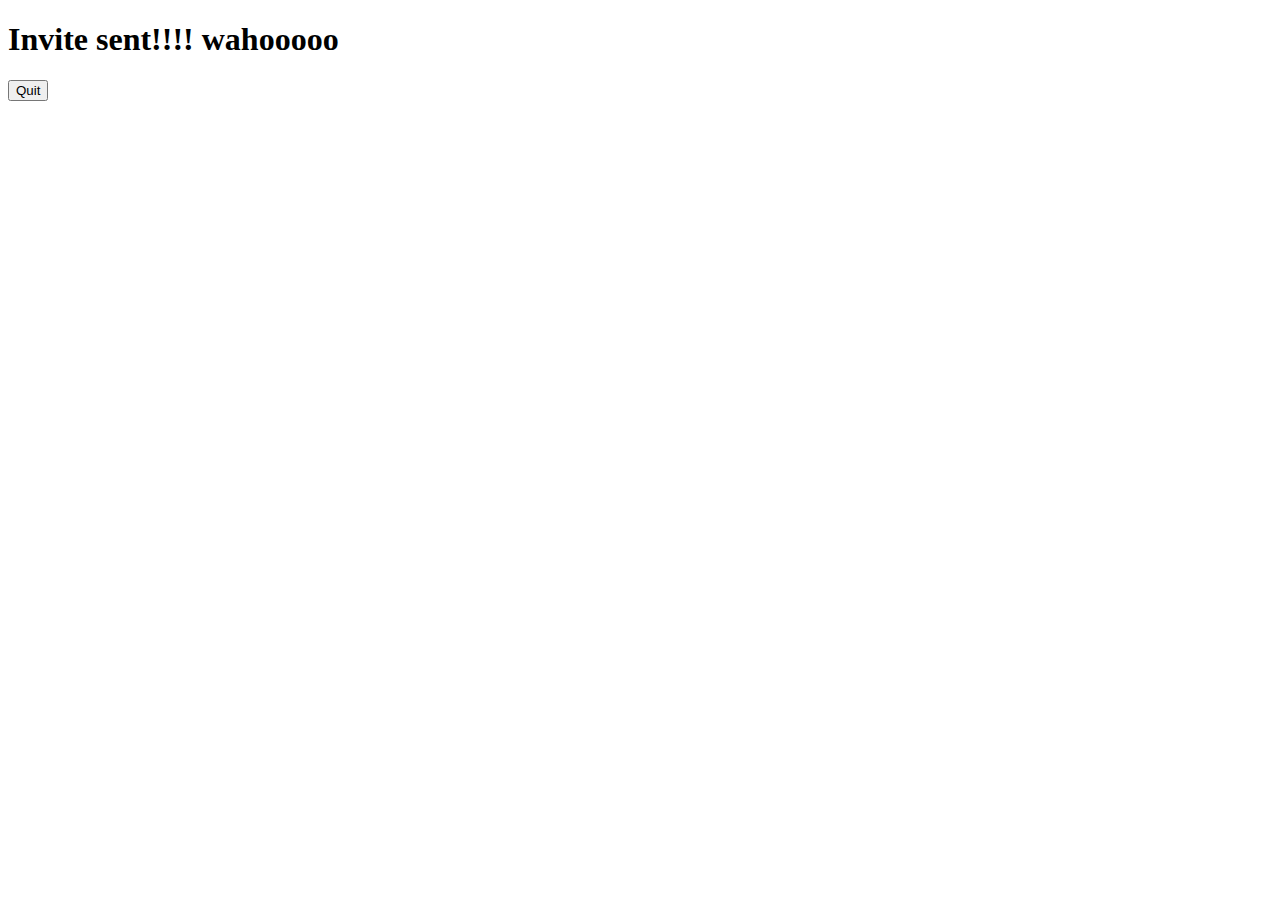
<file: close.html>
<!DOCTYPE html>
<html lang="en">
<head>
  <meta charset="UTF-8">
  <title>Sent invite..... kewl</title>
</head>
<body>
<h1>Invite sent!!!! wahooooo</h1>
<input type="button" name="Quit" id="Quit" value="Quit" onclick="return quitBox('quit');" />
<script>
  function quitBox(cmd)
{   
    if (cmd=='quit')
    {
        open(location, '_self').close();
    }   
    return false;   
}
</script>
  
</body>
</html>
</file>
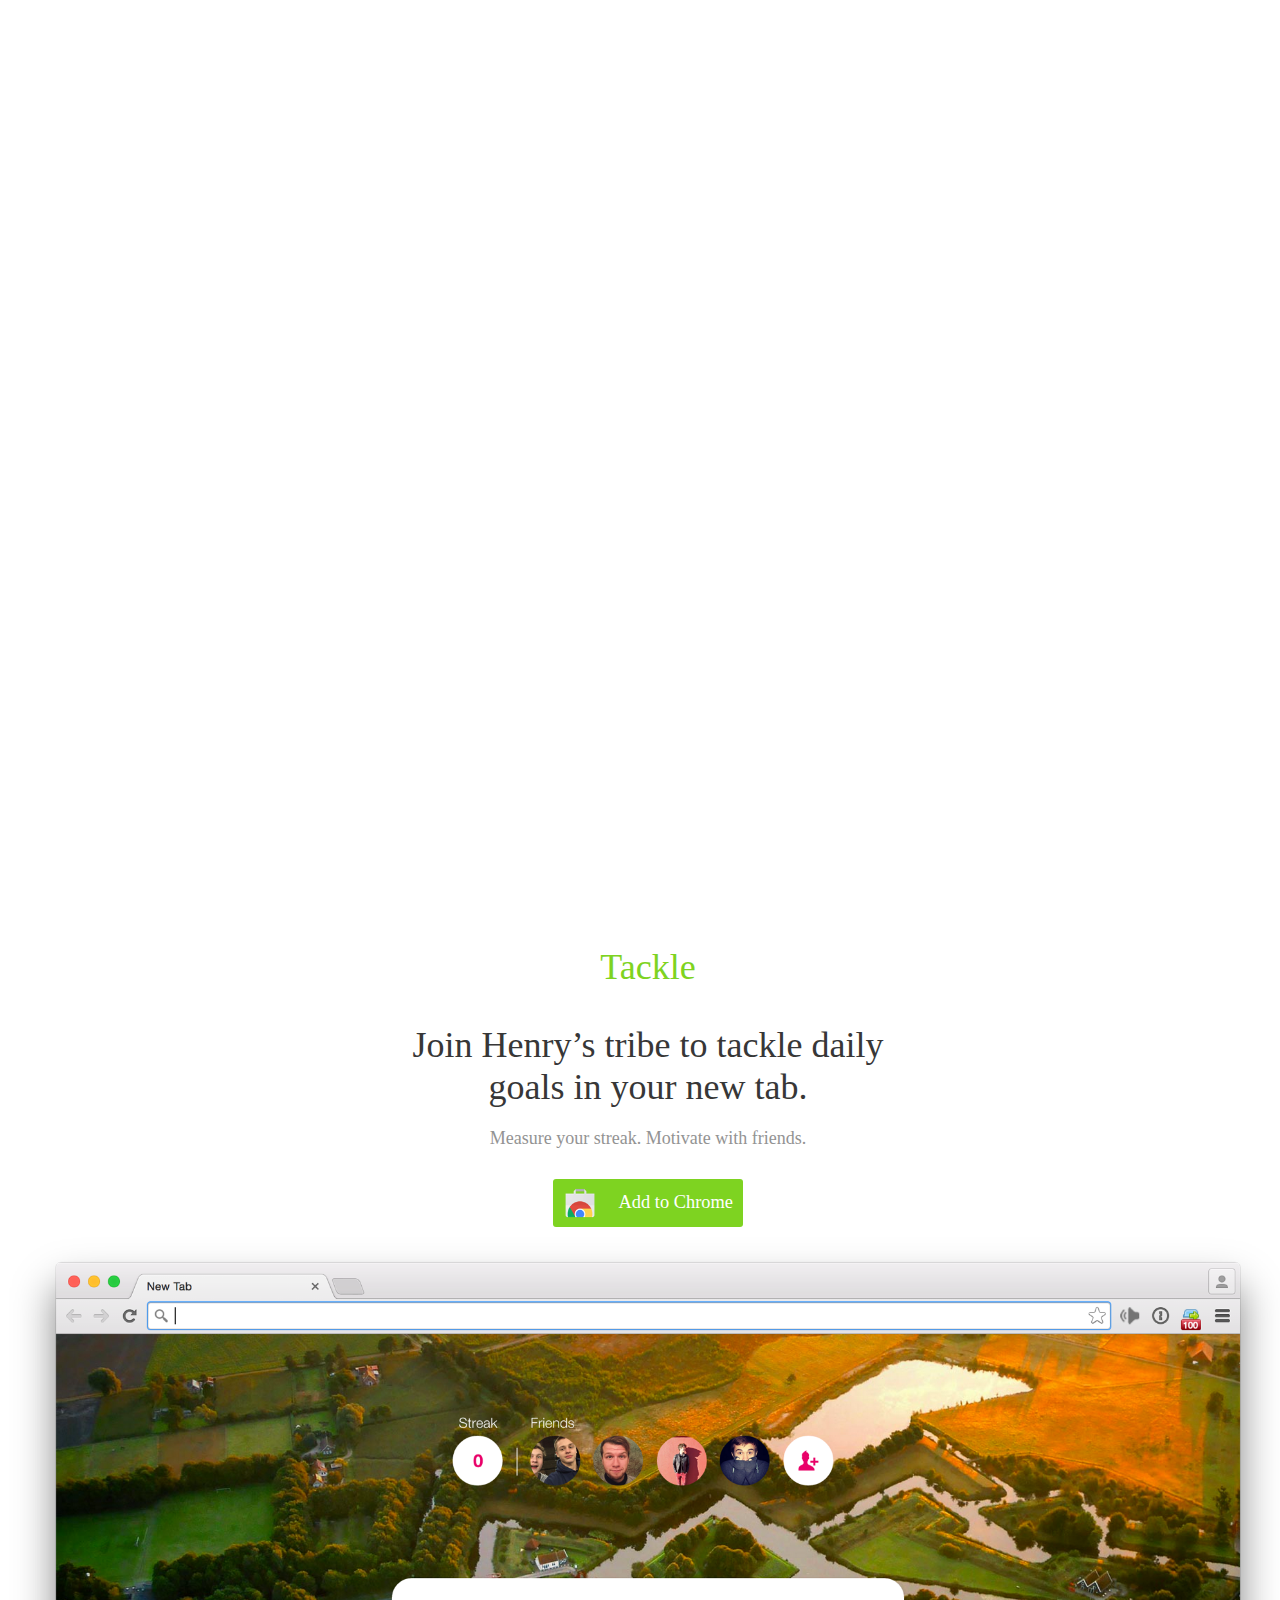
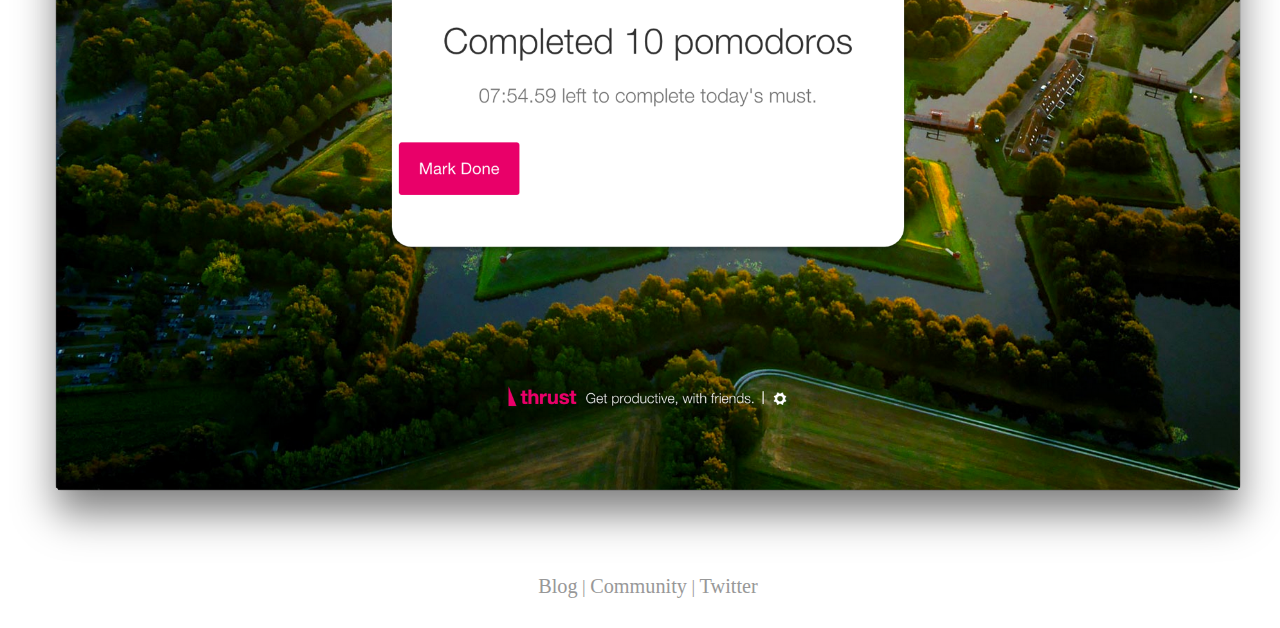
<file: invite.html>
<!DOCTYPE html>
<html>
    <head>
        <meta charset="utf-8">
        <title>Tackle</title>
        <link rel="stylesheet" type="text/css" href="stylesheet.css">
    </head>

    <body>
        <div id="body">
            <p id="title">Tackle</p>
            <div id="caption">
                <p id="majorhead">Join Henry’s tribe to tackle daily goals in your new tab.</p>
                <p id="minorhead">Measure your streak. Motivate with friends.</p>
                <div id="chromeButton">
                    <form id="addToChrome" action="https://jonathan47.typeform.com/to/omOA6O">
                        <img id="chromeIcon" src="Chrome.png">
                        <a id="add" target="_blank" href="https://jonathan47.typeform.com/to/omOA6O">Add to Chrome</a>
                    </form>
                </div>
            </div>
            <img id="preview" src="Preview.png">
            <p id="links"><a href="http://Blog.com">Blog</a> | <a href="http://Community.com">Community</a> | <a href="http://Twitter.com">Twitter</a></p>
                
        </div>
    </body>
</html>
</file>
<file: stylesheet.css>
#text
{
    z-index:100;
    position:absolute;    
    left:7.5%;
    top:16%;
    font-family: .HelveticaNeueDeskInterface-Regular;
    font-size: 4vmin;
    color: #FFFFFF;
    line-height: 3.5vmin;
    text-shadow: 0px 3px 5px #000000;
    text-align: left;
}

#text2
{
    z-index:100;
    position:absolute;    
    left:70%;
    top:75%;
    font-family: .HelveticaNeueDeskInterface-Regular;
    font-size: 2vmin;
    color: #FFFFFF;
    line-height: 2vmin;
}

html, body {
    max-width: 100%;
    overflow-x: hidden;
}
#title {
    text-align: center;
    color: rgb(126, 211, 33);
    font-family: "HelveticaNeue-Medium";
    font-size: 2.25em;
    position: relative;
    bottom: -10px;
}

#body {
    position: absolute;
    top: 100%;
    width: 100%;
}

#container {
    width: 100%;
    height: auto;
}

#caption {
    margin-left: auto;
    margin-right: auto;
    max-width: 500px;
    width: 80%;
    min-height: 130px;
}

#majorhead {
    text-align: center;
    font-family: "Helvetica Neue";
    font-size: 2.25em;
    color: rgb(55, 55, 55);
    position: relative;
    bottom: -10px;
}

#minorhead {
    text-align: center;
    font-family: "Helvetica Neue";
    font-size: 1.125em;
    color: rgb(147, 147, 147);
    position: relative;
    bottom: -10px;
}

#addToChrome {
    width: 190px;
    height: 48px;
}

#chromeIcon {
    position: absolute;
    top: 9px;
    left: 12px;
    height: 30px;
    width: 30px;
}

#add {
    font-family: "Helvetica Neue";
    font-size: 1.15em;
    color: rgb(255, 255, 255);
    padding-right: 10px;
    padding-top: 13px;
    padding-bottom: 14px;
    padding-left: 53px;
    position: absolute;
    right: 0;
    text-align: right;
    line-height: 21px;
}

#chromeButton {
    margin: auto;
     width: 190px;
    height: 48px;
    background-color: rgb(126, 211, 33);
    border-radius: 3px;
    position: relative;
    bottom: -20px;
    margin-bottom: 30px;
}

#formButton {
    opacity: 0;
    width: 190px;
    height: 48px;
}

#preview {
    width: 100%;
    height: auto;
}

a {
    text-decoration: none;
    font-family: "Helvetica Neue";
    font-size: 1.125em;
    color: rgb(152, 152, 152);
}

a:hover {
    text-decoration: underline;
}

p {
    text-align: center;
    position: relative;
    font-family: "Helvetica Neue";
    font-size: 1.125em;
    color: rgb(152, 152, 152);
    margin-bottom: 20px;
    bottom: 10px;
}

#background {
    position: absolute;
    width: 100%;
    height: 100%;
    background-image:url(Images/APRectangle1.png);
    background-size: cover;
    left: 0;
    top: 0;
    margin-bottom: 50px;
}

/*
@include keyframes(bounce) {
  0%, 20%, 50%, 80%, 100% {
    @include transform(translateY(0));
  }
  40% {
    @include transform(translateY(-30px));
  }
  60% {
    @include transform(translateY(-15px));
  }
}

.bounce {
    @include animation(bounce 2s infinite);
}
*/

.arrow-down {
  position: absolute;
  width: 0;
  height: 0;
  border-left: 20px solid transparent;
  border-right: 20px solid transparent;
  border-top: 20px solid rgba(255,255,255,0.7);
  margin-top: -10px;
  margin-left: -20px;
}

.arrow_pos1 {
  top: 60%;
  left: 50%;
}

.arrow_pos2 {
  top: 40%;
  left: 50%;
}

@-webkit-keyframes flip-in1 {
  0% {
    margin-top: -40px;
    opacity: 0;
  }
  50% {
    margin-top: 0px;
    opacity: 1;
  }
  99% {
    margin-top: 40px;
    opacity: 0;
  }
  100% {
    margin-top: -40px;
    opacity: 0;
  }
}

@-webkit-keyframes flip-in2 {
  0% {
    margin-top: -40px;
    opacity: 0;
  }
  60% {
    margin-top: 0px;
    opacity: 1;
  }
  99% {
    margin-top: 40px;
    opacity: 0;
  }
  100% {
    margin-top: -40px;
    opacity: 0;
  }
}

.arrowflip1 {
  -webkit-animation-name: flip-in1;
  -webkit-animation-duration: 2.0s;
  -webkit-animation-timing-function: cubic-bezier(1,0,0,1);
  -webkit-animation-iteration-count: infinite;
     -moz-animation-name: flip-in1;
     -moz-animation-duration: 2.0s;
     -moz-animation-timing-function: cubic-bezier(1,0,0,1);
     -moz-animation-iteration-count: infinite;
      -ms-animation-name: flip-in1;
      -ms-animation-duration: 2.0s;
      -ms-animation-timing-function: cubic-bezier(1,0,0,1);
      -ms-animation-iteration-count: infinite;
       -o-animation-name: flip-in1;
       -o-animation-duration: 2.0s;
       -o-animation-timing-function: cubic-bezier(1,0,0,1);
       -o-animation-iteration-count: infinite;
          animation-name: flip-in1;
          animation-duration: 2.0s;
          animation-timing-function: cubic-bezier(1,0,0,1);
          animation-iteration-count: infinite;
}
.arrowflip2{
  -webkit-animation-name: flip-in2;
  -webkit-animation-duration: 2.0s;
  -webkit-animation-timing-function: cubic-bezier(1,0,0,1);
  -webkit-animation-iteration-count: infinite;
     -moz-animation-name: flip-in2;
     -moz-animation-duration: 2.0s;
     -moz-animation-timing-function: cubic-bezier(1,0,0,1);
     -moz-animation-iteration-count: infinite;
      -ms-animation-name: flip-in2;
      -ms-animation-duration: 2.0s;
      -ms-animation-timing-function: cubic-bezier(1,0,0,1);
      -ms-animation-iteration-count: infinite;
       -o-animation-name: flip-in2;
       -o-animation-duration: 2.0s;
       -o-animation-timing-function: cubic-bezier(1,0,0,1);
       -o-animation-iteration-count: infinite;
          animation-name: flip-in2;
          animation-duration: 2.0s;
          animation-timing-function: cubic-bezier(1,0,0,1);
          animation-iteration-count: infinite;
}
#arrowHolder {
    position: absolute;
    top: calc(100% - 110px);
    height: 100px;
    left: 0;
    right: 0;
}

#add:hover {
    text-decoration: none;
}}
</file>
